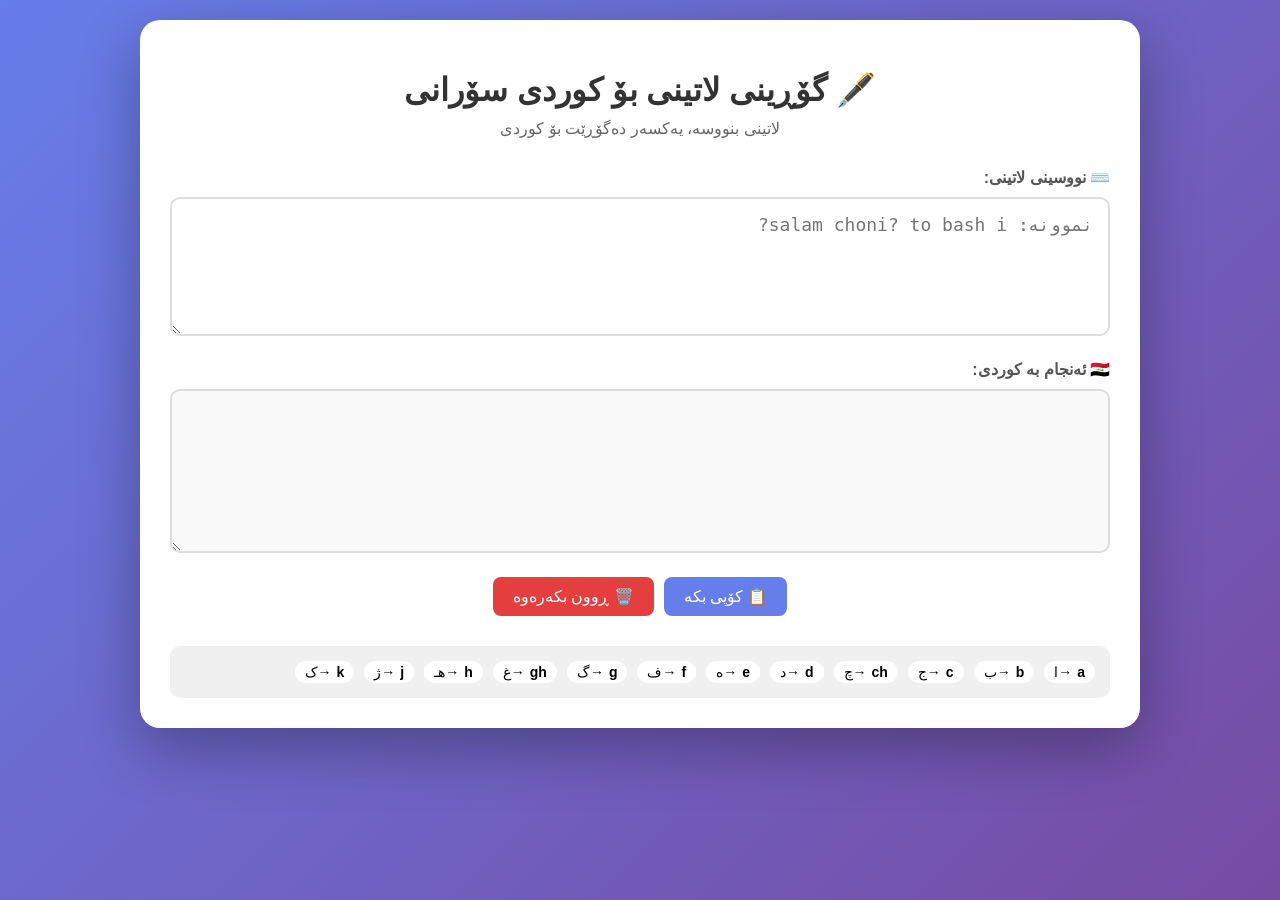
<file: index.html>
<!DOCTYPE html>
<html dir="rtl" lang="ckb">
<head>
    <meta charset="UTF-8">
    <meta name="viewport" content="width=device-width, initial-scale=1.0">
    <title>لاتینی بۆ کوردی سۆرانی</title>
    <style>
        * {
            box-sizing: border-box;
        }
        body {
            font-family: 'Segoe UI', Tahoma, Geneva, Verdana, sans-serif;
            background: linear-gradient(135deg, #667eea 0%, #764ba2 100%);
            min-height: 100vh;
            margin: 0;
            padding: 20px;
        }
        .container {
            max-width: 1000px;
            margin: 0 auto;
            background: white;
            border-radius: 20px;
            padding: 30px;
            box-shadow: 0 20px 60px rgba(0,0,0,0.3);
        }
        h1 {
            text-align: center;
            color: #333;
            margin-bottom: 10px;
        }
        .sub {
            text-align: center;
            color: #666;
            margin-bottom: 30px;
        }
        .box {
            margin-bottom: 20px;
        }
        .box label {
            display: block;
            font-weight: bold;
            margin-bottom: 10px;
            color: #555;
        }
        textarea {
            width: 100%;
            padding: 15px;
            font-size: 18px;
            border: 2px solid #ddd;
            border-radius: 10px;
            resize: vertical;
            font-family: monospace;
        }
        .kurdish {
            font-family: 'Noto Naskh Arabic', 'Segoe UI', Tahoma, sans-serif;
            font-size: 22px;
            direction: rtl;
            background: #f9f9f9;
        }
        .buttons {
            display: flex;
            gap: 10px;
            justify-content: center;
            margin-top: 20px;
        }
        button {
            padding: 10px 20px;
            font-size: 16px;
            border: none;
            border-radius: 8px;
            cursor: pointer;
            background: #667eea;
            color: white;
            transition: 0.3s;
        }
        button:hover {
            background: #5a67d8;
            transform: scale(0.98);
        }
        .btn-clear {
            background: #e53e3e;
        }
        .btn-clear:hover {
            background: #c53030;
        }
        .legend {
            margin-top: 30px;
            padding: 15px;
            background: #f0f0f0;
            border-radius: 10px;
            font-size: 14px;
            display: flex;
            flex-wrap: wrap;
            gap: 10px;
        }
        .legend span {
            background: white;
            padding: 3px 10px;
            border-radius: 20px;
            display: inline-flex;
            gap: 5px;
        }
        footer {
            text-align: center;
            margin-top: 20px;
            color: #888;
            font-size: 12px;
        }
    </style>
</head>
<body>
<div class="container">
    <h1>🖋️ گۆڕینی لاتینی بۆ کوردی سۆرانی</h1>
    <div class="sub">لاتینی بنووسە، یەکسەر دەگۆڕێت بۆ کوردی</div>

    <div class="box">
        <label>⌨️ نووسینی لاتینی:</label>
        <textarea id="latinInput" rows="5" placeholder="نموونە: salam choni? to bash i?"></textarea>
    </div>

    <div class="box">
        <label>🇮🇶 ئەنجام بە کوردی:</label>
        <textarea id="kurdishOutput" class="kurdish" rows="5" readonly></textarea>
    </div>

    <div class="buttons">
        <button id="copyBtn">📋 کۆپی بکە</button>
        <button id="clearBtn" class="btn-clear">🗑️ ڕوون بکەرەوە</button>
    </div>

    <div class="legend">
        <span><b>a</b>→ا</span> <span><b>b</b>→ب</span> <span><b>c</b>→ج</span>
        <span><b>ch</b>→چ</span> <span><b>d</b>→د</span> <span><b>e</b>→ە</span>
        <span><b>f</b>→ف</span> <span><b>g</b>→گ</span> <span><b>gh</b>→غ</span>
        <span><b>h</b>→هـ</span> <span><b>j</b>→ژ</span> <span><b>k</b>→ک</span>
</file>
